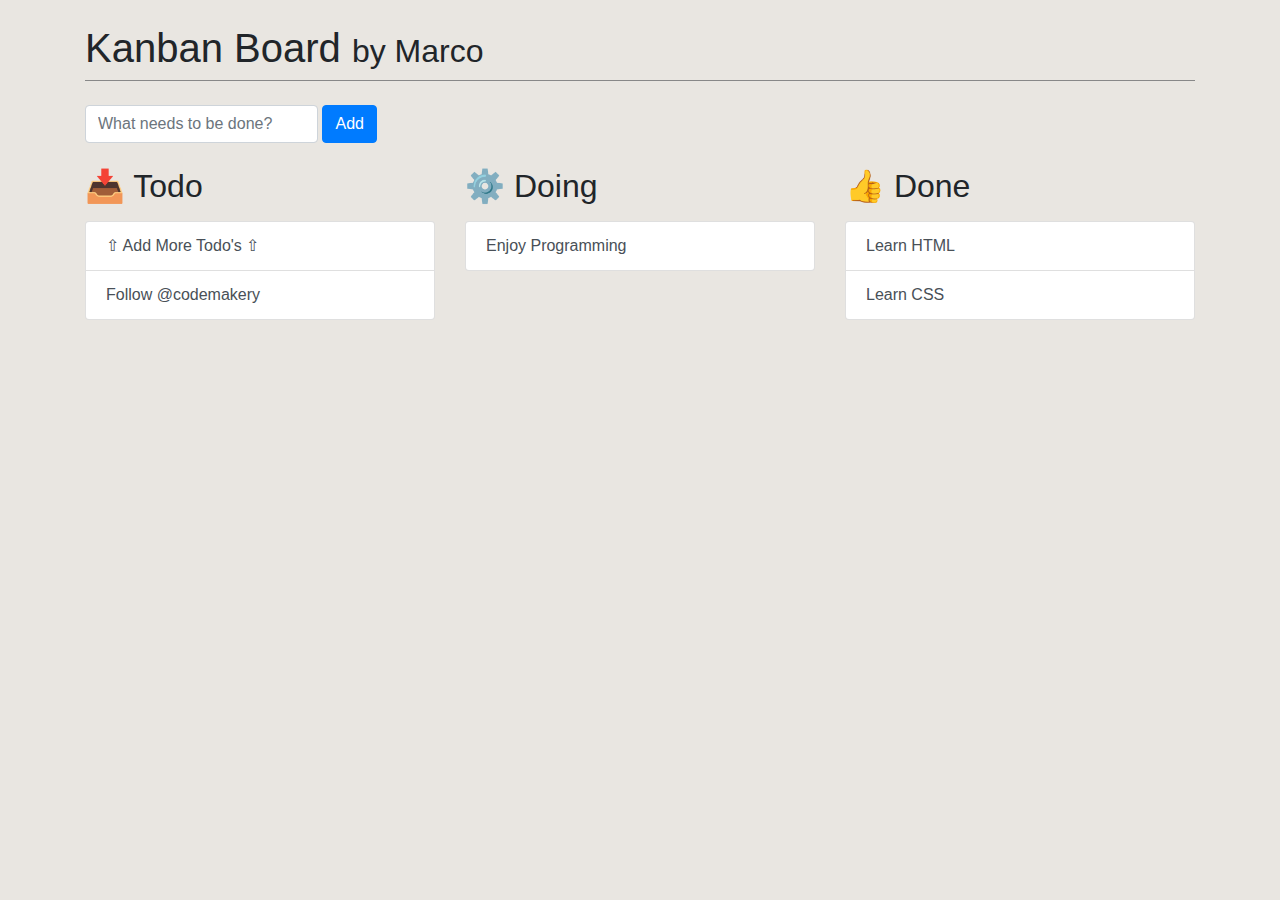
<file: index.html>
<!DOCTYPE html>

<html>
  <head>
    <meta charset="utf-8" />
    <meta http-equiv="X-UA-Compatible" content="IE=edge" />
    <meta name="viewport" content="width=device-width, initial-scale=1.0" />
    <link rel="stylesheet" href="https://stackpath.bootstrapcdn.com/bootstrap/4.5.0/css/bootstrap.min.css">
    <title>Kanban Board</title>
    <link rel="stylesheet" href="styles.css" />
    <link rel="icon" href="favicon.ico" />
    <script defer src="main.dart.js"></script>
  </head>

  <body>
    <div class="container">
      <div class="page-header mt-4 mb-4">
        <h1>Kanban Board <small id="subtitle"></small></h1>
      </div>

      <input id="todo-input" type="text" class="form-control" placeholder="What needs to be done?">
      <button id="todo-button" type="button" class="btn btn-primary">Add</button>
      
      <div class="row mt-4">
        <div class="col-md-4">
          <h2>📥 Todo</h2>
          <div id="todo-list" class="list-group mt-3 mb-4">
          </div>
        </div>
        <div class="col-md-4">
          <h2>⚙️ Doing</h2>
          <div id="doing-list" class="list-group mt-3 mb-4">
          </div>
        </div>
        <div class="col-md-4">
          <h2>👍 Done</h2>
          <div id="done-list" class="list-group mt-3 mb-4">
          </div>
        </div>
      </div>

    </div>
  </body>
</html>
</file>
<file: styles.css>
body {
  background-color: #e9e6e1;
}

.page-header {
  border-bottom: 1px solid #888;
}

#todo-input {
  display: inline-block;
  width: auto;
  vertical-align: middle;
}
</file>
